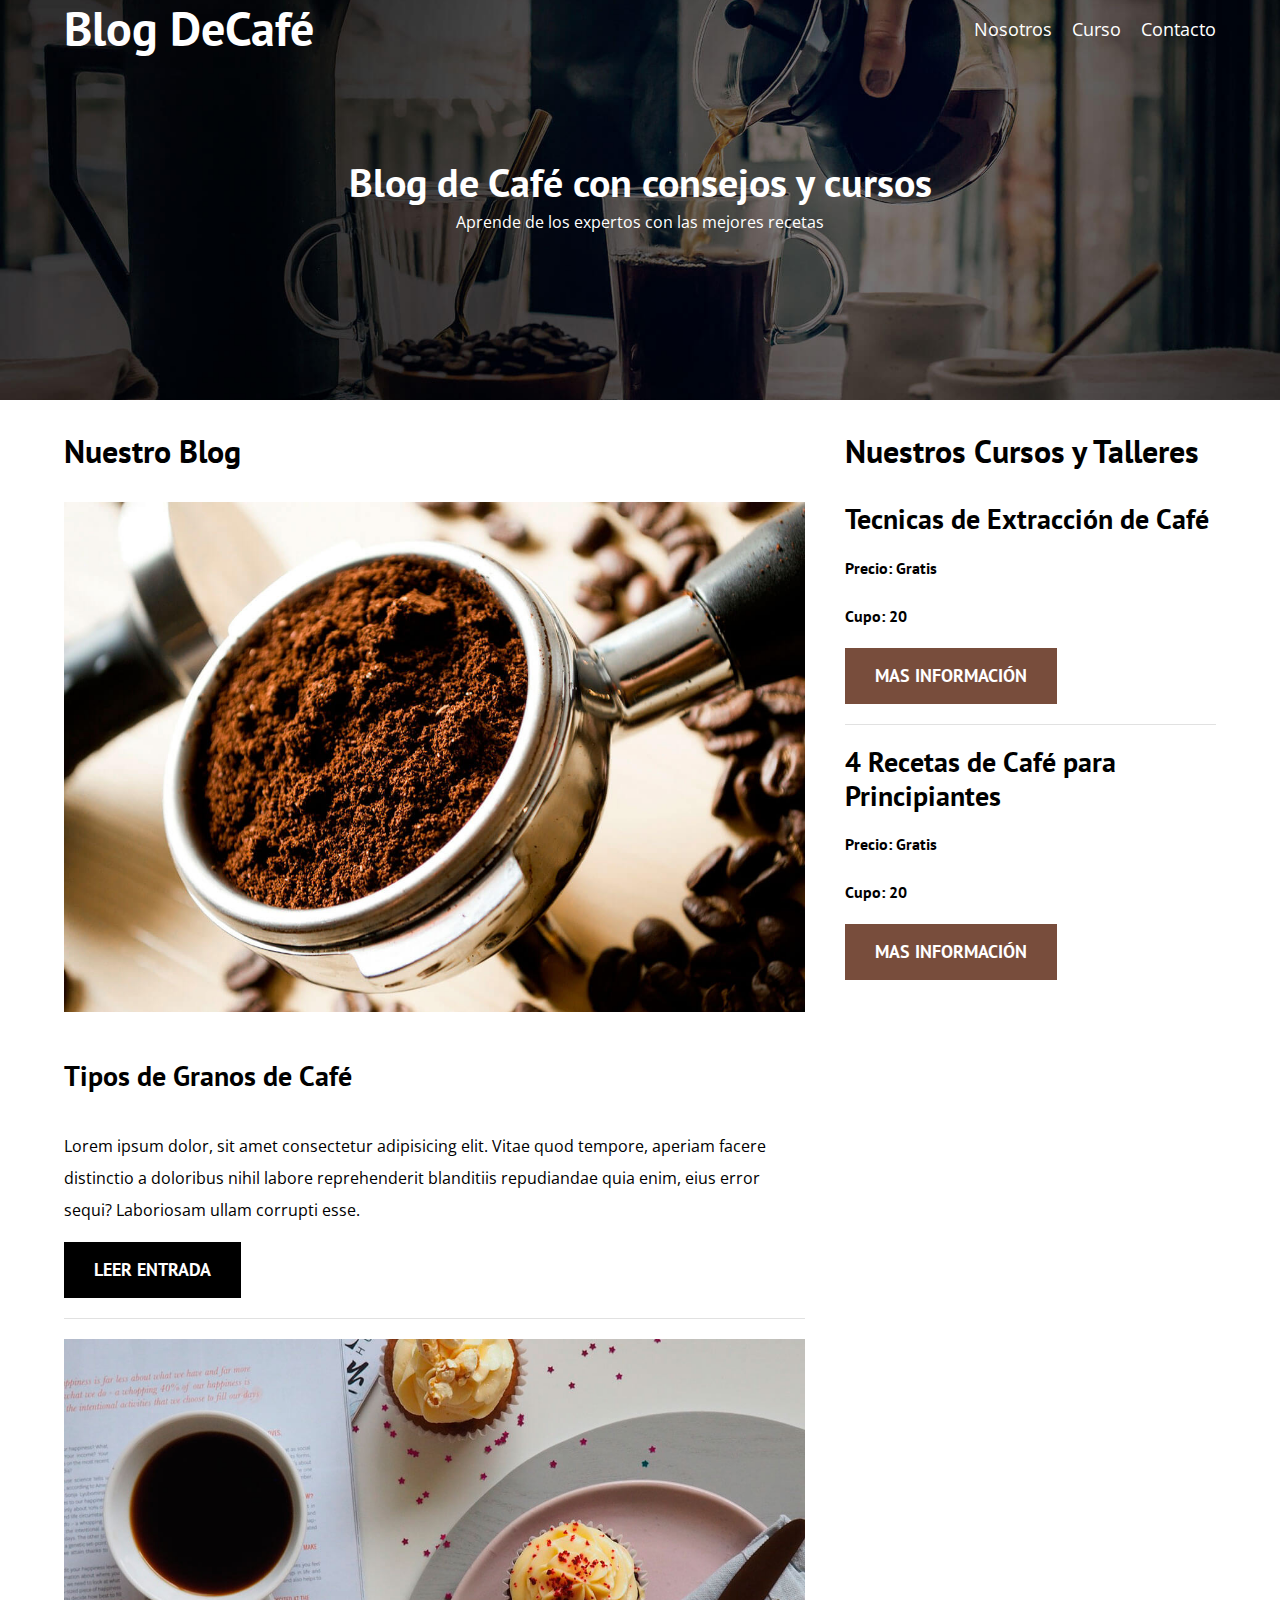
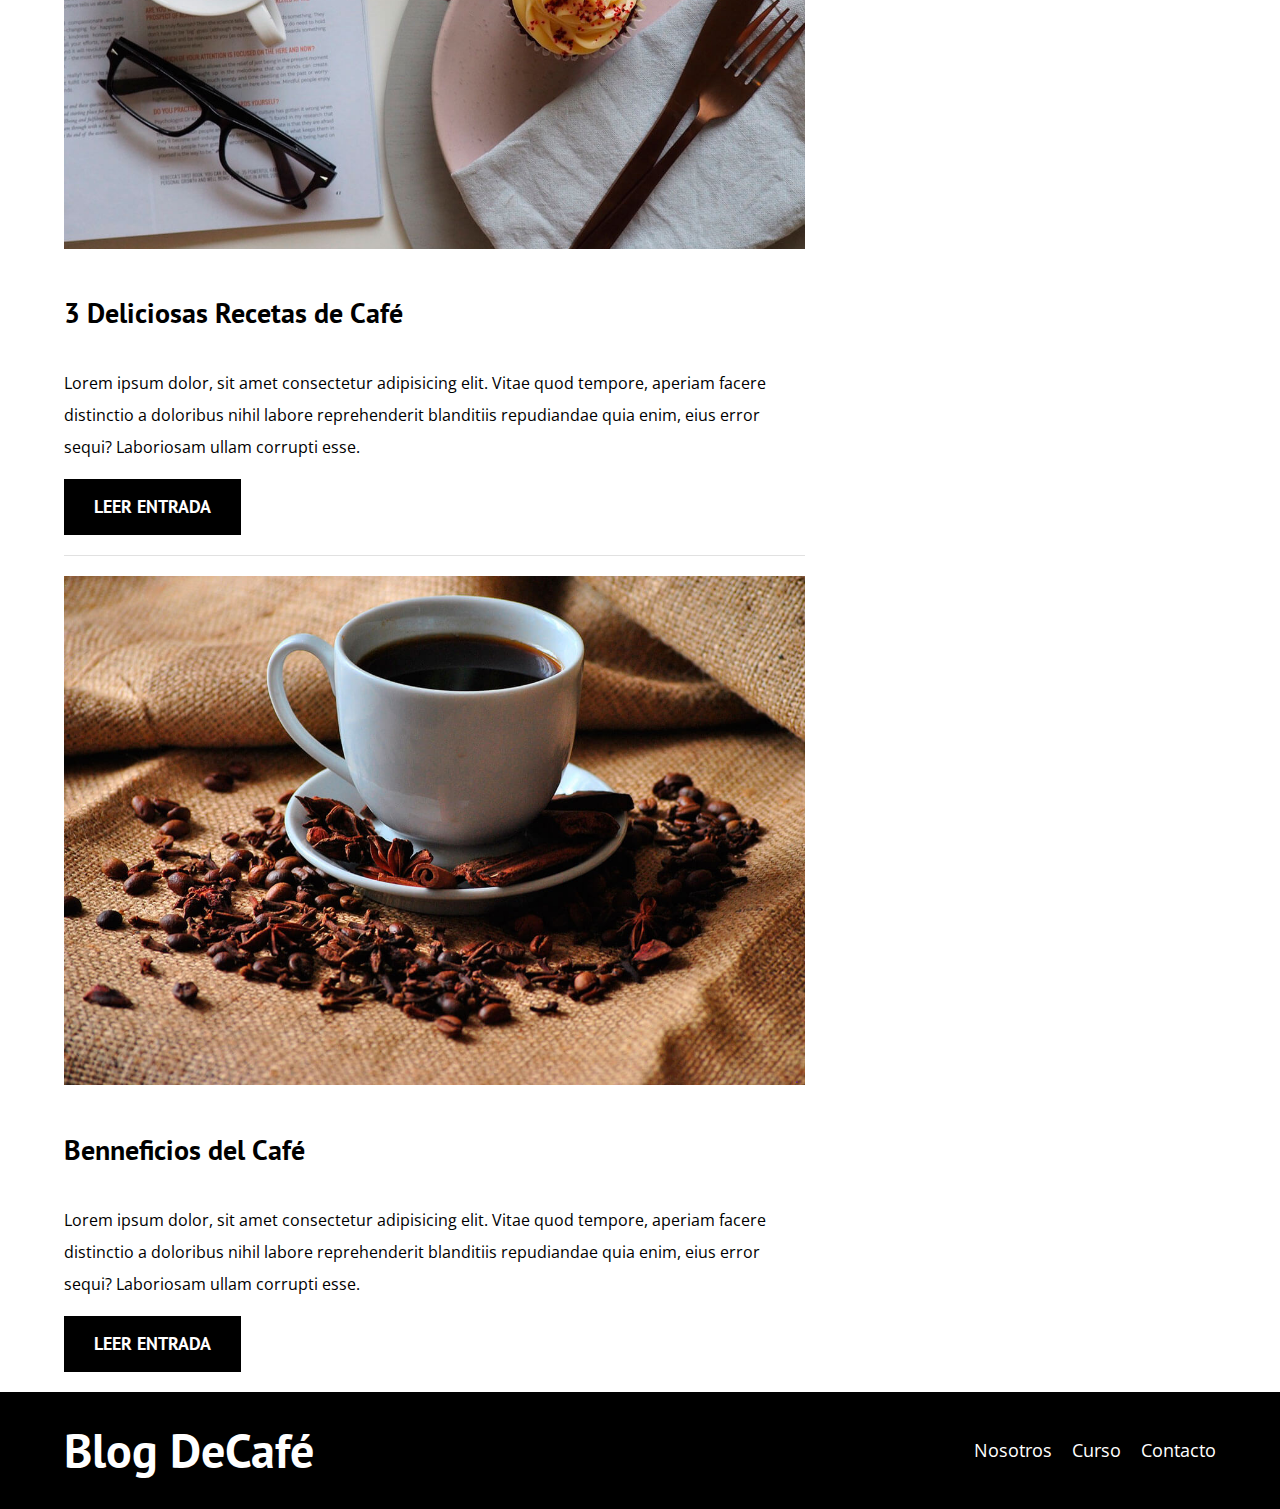
<file: img/index.html>
<!DOCTYPE html>
<html lang="en">
  <head>
    <meta charset="UTF-8" />
    <meta name="viewport" content="width=device-width, initial-scale=1.0" />
    <title>BlogDeCafé</title>
    <link rel="stylesheet" href="css/normalize.css" />
    <link rel="preconnect" href="https://fonts.googleapis.com" />
    <link rel="preconnect" href="https://fonts.gstatic.com" crossorigin />
    <link
      href="https://fonts.googleapis.com/css2?family=Open+Sans:ital,wght@0,300..800;1,300..800&family=PT+Sans:ital,wght@0,400;0,700;1,400;1,700&display=swap"
      rel="stylesheet"
    />
    <link rel="stylesheet" href="css/style.css" />
  </head>
  <body>
    <header class="header">
      <div class="contenedor">
        <div class="barra">
          <a class="logo" href="index.html">
            <h1 class="logo__elemento no-margin centrar-texto">
              Blog <span class="logo__bold">DeCafé</span>
            </h1>
          </a>
          <nav class="navegacion">
            <a href="nosotros.html" class="navegacion__enlace">Nosotros</a>
            <a href="curso.html" class="navegacion__enlace">Curso</a>
            <a href="contacto.html" class="navegacion__enlace">Contacto</a>
          </nav>
        </div>
      </div>

      <div class="header__texto">
        <h2 class="no-margin">Blog de Café con consejos y cursos</h2>
        <p class="no-margin">Aprende de los expertos con las mejores recetas</p>
      </div>
    </header>

    <div class="contenedor contenido-principal">
      <main class="blog">
        <h3>Nuestro Blog</h3>

        <article class="entrada">
          <div class="entrada__imagen">
            <img src="../img/blog1.jpg" alt="imagen blog" />
          </div>

          <div class="entrada__contenido">
            <h4>Tipos de Granos de Café</h4>
            <p>
              Lorem ipsum dolor, sit amet consectetur adipisicing elit. Vitae
              quod tempore, aperiam facere distinctio a doloribus nihil labore
              reprehenderit blanditiis repudiandae quia enim, eius error sequi?
              Laboriosam ullam corrupti esse.
            </p>
            <a href="entrada.html" class="boton boton--primario"
              >Leer Entrada</a
            >
          </div>
        </article>

        <article class="entrada">
          <div class="entrada__imagen">
            <img src="../img/blog2.jpg" alt="imagen blog" />
          </div>
          <div class="entrada__contenido">
            <h4>3 Deliciosas Recetas de Café</h4>
            <p>
              Lorem ipsum dolor, sit amet consectetur adipisicing elit. Vitae
              quod tempore, aperiam facere distinctio a doloribus nihil labore
              reprehenderit blanditiis repudiandae quia enim, eius error sequi?
              Laboriosam ullam corrupti esse.
            </p>
            <a href="entrada.html" class="boton boton--primario"
              >Leer Entrada</a
            >
          </div>
        </article>

        <article class="entrada">
          <div class="entrada__imagen">
            <img src="../img/blog3.jpg" alt="imagen blog" />
          </div>
          <div class="entrada__contenido">
            <h4>Benneficios del Café</h4>
            <p>
              Lorem ipsum dolor, sit amet consectetur adipisicing elit. Vitae
              quod tempore, aperiam facere distinctio a doloribus nihil labore
              reprehenderit blanditiis repudiandae quia enim, eius error sequi?
              Laboriosam ullam corrupti esse.
            </p>
            <a href="entrada.html" class="boton boton--primario"
              >Leer Entrada</a
            >
          </div>
        </article>
      </main>
      <aside class="sidebar">
        <h3>Nuestros Cursos y Talleres</h3>

        <ul class="curso no-padding">
          <li class="widget-curso">
            <h4 class="no-margin">Tecnicas de Extracción de Café</h4>
            <p class="widget-curso__label">
              Precio: <span class="widget-curso__info">Gratis</span>
            </p>

            <p class="widget-curso__label">
              Cupo: <span class="widget-curso__info">20</span>
            </p>
            <a href="entrada.html" class="boton boton--secundario"
              >Mas Información</a
            >
          </li>

          <li class="widget-curso">
            <h4 class="no-margin">4 Recetas de Café para Principiantes</h4>
            <p class="widget-curso__label">
              Precio: <span class="widget-curso__info">Gratis</span>
            </p>
            <p class="widget-curso__label">
              Cupo: <span class="widget-curso__info">20</span>
            </p>
            <a href="entrada.html" class="boton boton--secundario"
              >Mas Información</a
            >
          </li>
        </ul>
      </aside>
    </div>

    <footer class="footer">
      <div class="contenedor">
        <div class="barra">
          <a class="logo" href="index.html">
            <h1 class="logo__elemento no-margin centrar-texto">
              Blog <span class="logo__bold">DeCafé</span>
            </h1>
          </a>
          <nav class="navegacion">
            <a href="nosotros.html" class="navegacion__enlace">Nosotros</a>
            <a href="curso.html" class="navegacion__enlace">Curso</a>
            <a href="contacto.html" class="navegacion__enlace">Contacto</a>
          </nav>
        </div>
      </div>
    </footer>
  </body>
</html>
</file>
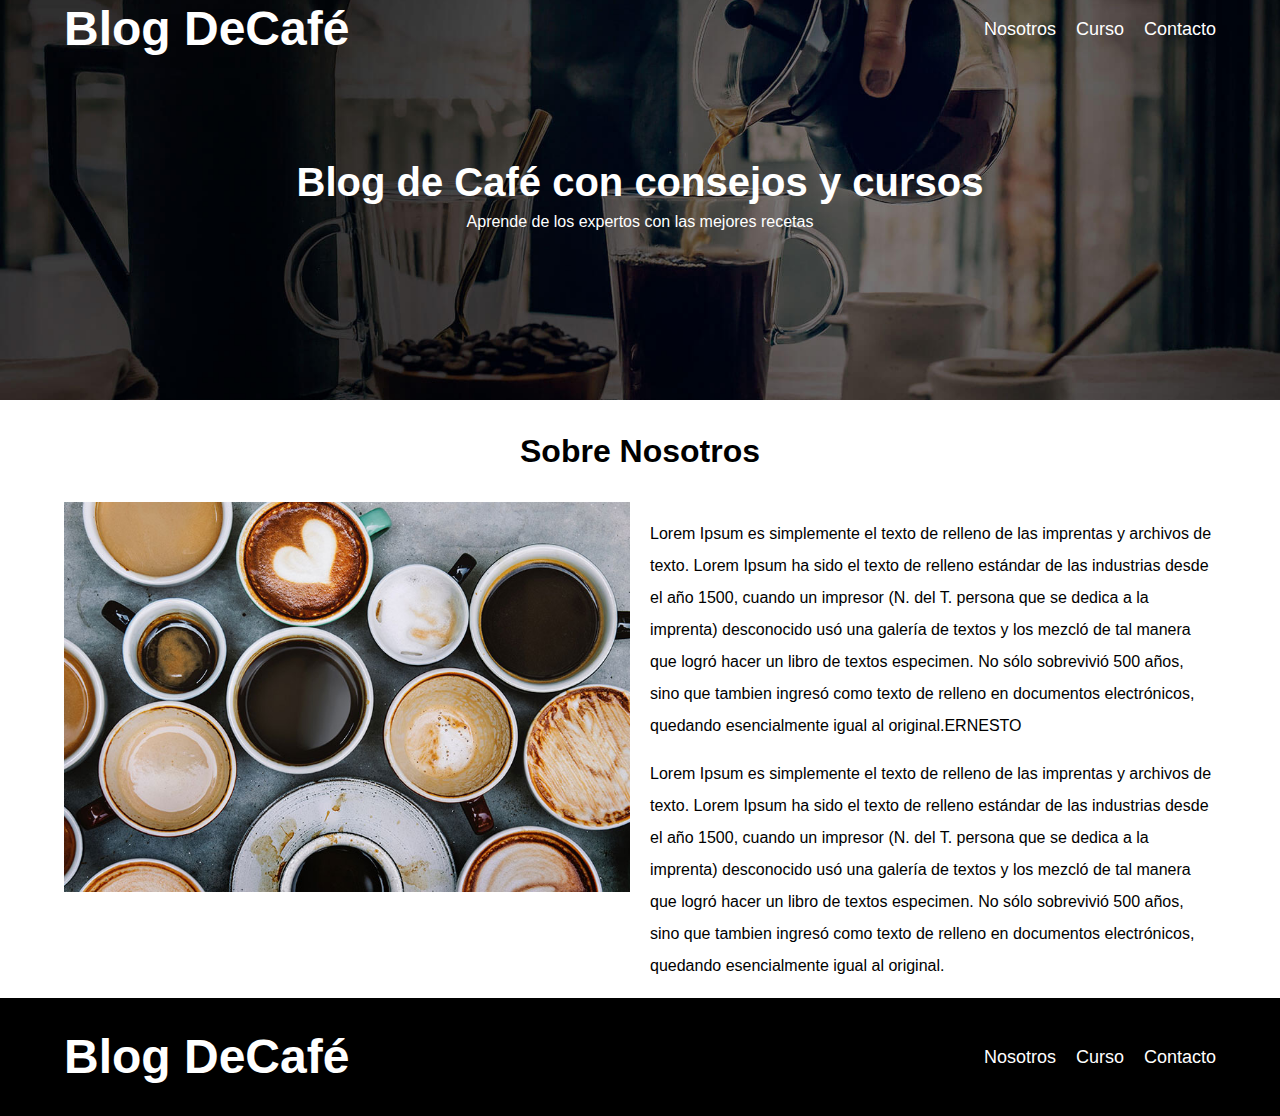
<file: img/nosotros.html>
<!DOCTYPE html>
<html lang="en">
  <head>
    <meta charset="UTF-8" />
    <meta name="viewport" content="width=device-width, initial-scale=1.0" />
    <title>BlogDeCafé</title>
    <link rel="stylesheet" href="css/normalize.css" />
    <link rel="preconnect" href="https://fonts.googleapis.com" />
    <link rel="preconnect" href="https://fonts.gstatic.com" crossorigin />
    <link
    href="https://fonts.googleapis.com/css2?family=Open+Sans:ital,wght@0,300..800;1,300..800&family=PT+Sa
    rel="stylesheet" />
    <link rel="stylesheet" href="css/style.css" />
  </head>
  <body>
    <header class="header">
      <div class="contenedor">
        <div class="barra">
          <a class="logo" href="index.html">
            <h1 class="logo__elemento no-margin centrar-texto">
              Blog <span class="logo__bold">DeCafé</span>
            </h1>
          </a>
          <nav class="navegacion">
            <a href="nosotros.html" class="navegacion__enlace">Nosotros</a>
            <a href="curso.html" class="navegacion__enlace">Curso</a>
            <a href="contacto.html" class="navegacion__enlace">Contacto</a>
          </nav>
        </div>
      </div>

      <div class="header__texto">
        <h2 class="no-margin">Blog de Café con consejos y cursos</h2>
        <p class="no-margin">Aprende de los expertos con las mejores recetas</p>
      </div>
    </header>

    <main class="contenedor">
      <h3 class="centrar-texto">Sobre Nosotros</h3>

      <div class="sobre-nosotros">
        <div class="sobre-nosotros__imagen">
          <img src="../img/nosotros.jpg" alt="imagen nosotros" />
        </div>
        <div class="sobre-nosotros__texto">
          <p>
            Lorem Ipsum es simplemente el texto de relleno de las imprentas y
            archivos de texto. Lorem Ipsum ha sido el texto de relleno estándar
            de las industrias desde el año 1500, cuando un impresor (N. del T.
            persona que se dedica a la imprenta) desconocido usó una galería de
            textos y los mezcló de tal manera que logró hacer un libro de textos
            especimen. No sólo sobrevivió 500 años, sino que tambien ingresó
            como texto de relleno en documentos electrónicos, quedando
            esencialmente igual al original.ERNESTO
          </p>
          <p>
            Lorem Ipsum es simplemente el texto de relleno de las imprentas y
            archivos de texto. Lorem Ipsum ha sido el texto de relleno estándar
            de las industrias desde el año 1500, cuando un impresor (N. del T.
            persona que se dedica a la imprenta) desconocido usó una galería de
            textos y los mezcló de tal manera que logró hacer un libro de textos
            especimen. No sólo sobrevivió 500 años, sino que tambien ingresó
            como texto de relleno en documentos electrónicos, quedando
            esencialmente igual al original.
          </p>
        </div>
      </div>
    </main>
    <footer class="footer">
      <div class="contenedor">
        <div class="barra">
          <a class="logo" href="index.html">
            <h1 class="logo__elemento no-margin centrar-texto">
              Blog <span class="logo__bold">DeCafé</span>
            </h1>
          </a>
          <nav class="navegacion">
            <a href="nosotros.html" class="navegacion__enlace">Nosotros</a>
            <a href="curso.html" class="navegacion__enlace">Curso</a>
            <a href="contacto.html" class="navegacion__enlace">Contacto</a>
          </nav>
        </div>
      </div>
    </footer>
  </body>
</html>
</file>
<file: img/css/style.css>
:root {
    --fuenteHeading: 'PT Sans', sans-serif;
    --fuenteParrafos: 'Open Sans', sans-serif;

    --primario: #784d3c;
    --gris: #e1e1e1;
    --blanco: #ffffff;
    --negro: #000000;
}

html {
    box-sizing: border-box;
    font-size: 62.5%; /* 1 rem = 10px */
}

*, *:before, *:after {
    box-sizing: inherit;
}

body {
    font-family: var(--fuenteParrafos);
    font-size: 1.6rem;
    line-height: 2;
}

/** Globales **/

.contenedor {
    max-width: 120rem;
    width: 90%;
    margin: 0 auto;
}

a {
    text-decoration: none;
}

h1, h2, h3, h4 {
    font-family: var(--fuenteHeading);
    line-height: 1.2;
}

h1 {
    font-size: 4.8rem;
}

h2 {
    font-size: 4rem;
}

h3 {
    font-size: 3.2rem;
}

h4 {
    font-size: 2.8rem;
}

img {
    max-width: 100%;
}    

/** Utilidades **/

.no-margin {
    margin: 0;
}

.no-padding {
    padding: 0;
}

.centrar-texto {
    text-align: center;
}

.header {
    background-image: url(../banner.jpg);
    height: 40rem;
    background-size: cover;
    background-repeat: no-repeat;
    background-position: center center;
}

.header__texto {
    text-align: center;
    color: var(--blanco);
    margin-top: 5rem;
}

@media (min-width: 768px) {
    .header__texto {
        margin-top: 10rem;
    }
}


@media (min-width: 768px) {
    .barra {
        display: flex;
        justify-content: space-between;
        align-items: center;
    }
}

.logo {
    color: var(--blanco);
}

.logo__nombre {
    font-weight: 400;
}

.logo__bold {
    font-weight: bold;

}

@media (min-width: 768px) {
    .navegacion {
        display: flex;
        gap: 2rem;
    }
}

.navegacion__enlace {
    display: block;
    text-align: center;
    font-size: 1.8rem;
    color: var(--blanco);
}

@media (min-width: 768px) {
    .contenido-principal {
        display: grid;
        grid-template-columns: 2fr 1fr;
        column-gap: 4rem;
    }
}

.entrada {
    border-bottom: 1px solid var(--gris);
    margin-bottom: 2rem;

}

.entrada:last-of-type {
    border: none;
    margin-bottom: 0;
}

.boton {
    display: block;
    font-family: var(--fuenteHeading);
    color: var(--blanco);
    text-align: center;
    font-size: 1.8rem;
    padding: 1rem 3rem;
    text-transform: uppercase;
    font-weight: 700;
    margin-bottom: 2rem;

}

@media (min-width: 768px) {
    .boton {
        display: inline-block;
    }
}

.boton--primario {
    background-color: var(--negro);
}

.boton--secundario {
    background-color: var(--primario);
}

.curso {
    list-style: none;
}

.widget-curso {
    border-bottom: 1px solid var(--gris);
    margin-bottom: 2rem;

}

.widget-curso:last-of-type {
    border: none;
    margin-bottom: 0;
}

.widget-curso__label {
    font-family: var(--fuenteHeading);
    font-weight: bold;
}

.widget-curso_info {
   font-weight: normal;
}

.footer {
    background-color: var(--negro);
    padding: 3rem 0;
}

/** Sobre Nosotros **/

@media (min-width: 768px) {
    .sobre-nosotros {
        display: grid;
        grid-template-columns: repeat(2 , 1fr);
        column-gap: 2rem;
        
    }

    }




.pt-sans-regular {
    font-family: "PT Sans", sans-serif;
    font-weight: 400;
    font-style: normal;
  }
  
  .pt-sans-bold {
    font-family: "PT Sans", sans-serif;
    font-weight: 700;
    font-style: normal;
  }
  
  .pt-sans-regular-italic {
    font-family: "PT Sans", sans-serif;
    font-weight: 400;
    font-style: italic;
  }
  
  .pt-sans-bold-italic {
    font-family: "PT Sans", sans-serif;
    font-weight: 700;
    font-style: italic;
  }
.open-sans-uniquifier {
    font-family: "Open Sans", sans-serif;
    font-optical-sizing: auto;
    font-weight: weight;
    font-style: normal;
    font-variation-settings:
      "wdth" 100;
  }
</file>
